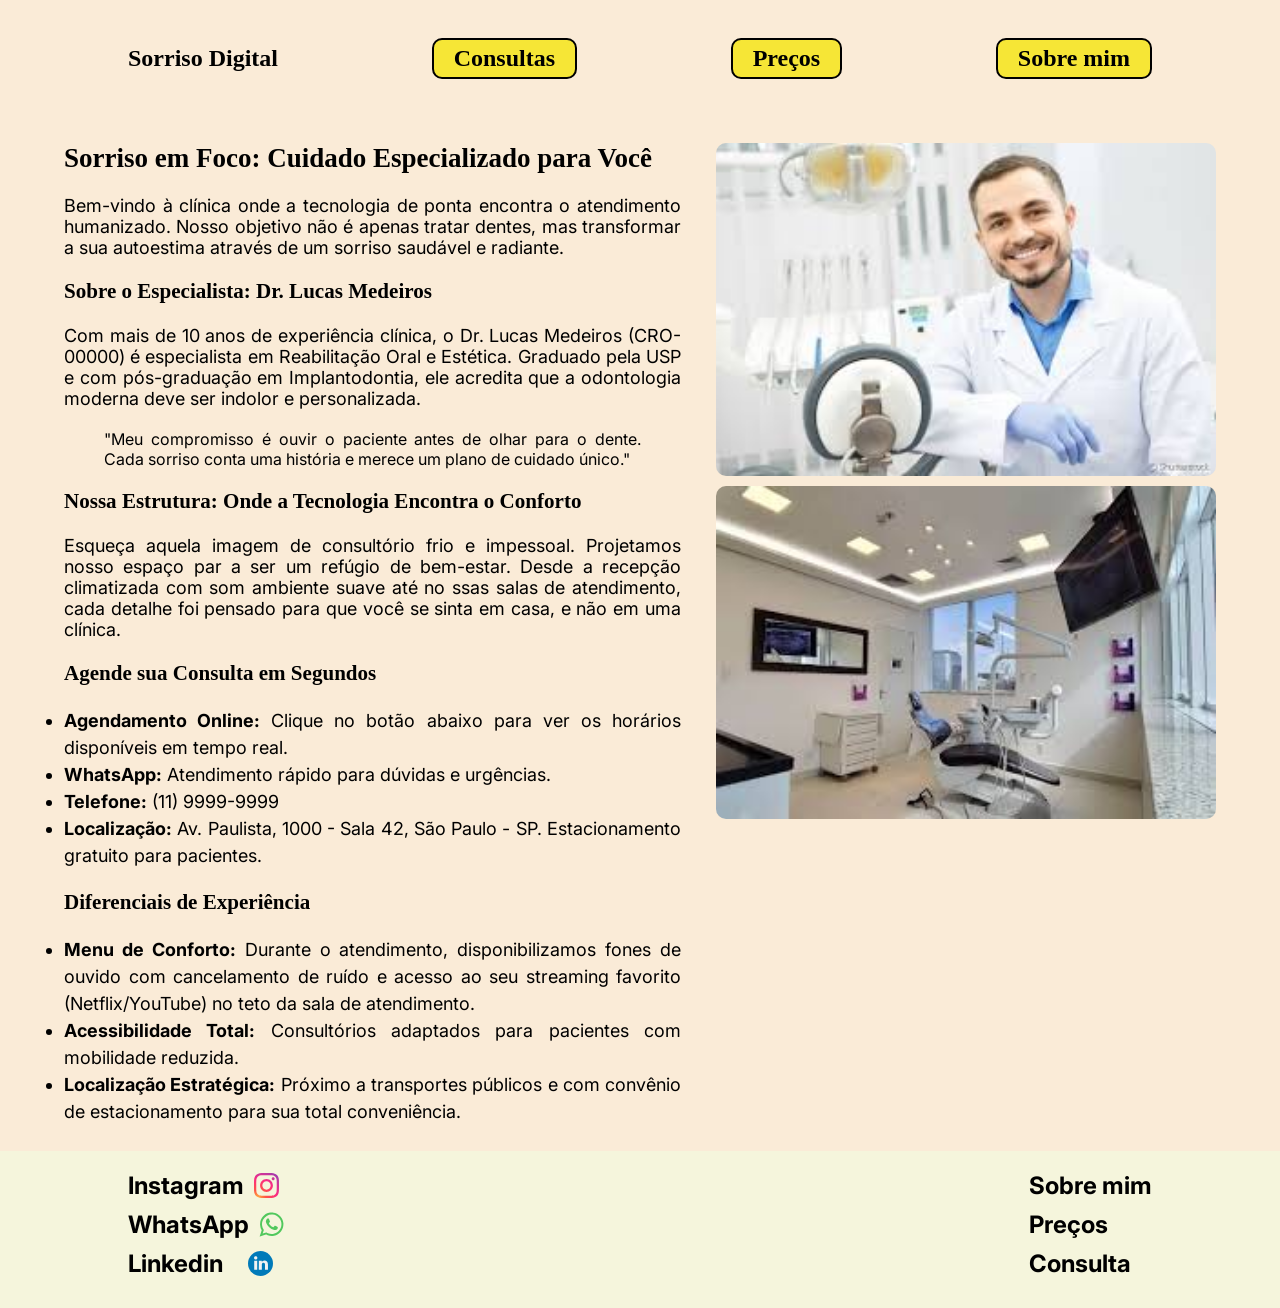
<file: site_dentista/index.html>
<!DOCTYPE html>
<html lang="pt-br">
<head>
    <meta charset="UTF-8">
    <meta name="viewport" content="width=device-width, initial-scale=1.0">
    <title>tela inicial</title>
    <link rel="stylesheet" href="estilo.css">
</head>
<body>
    <header class="cabecalho">
        <nav class="menu">
            <h1 class="titulo">Sorriso Digital</h1>
            <a class="botoes" href="#">Consultas</a>
            <a class="botoes" href="#">Preços</a>
            <a class="botoes" href="#">Sobre mim</a>

        </nav>
    </header>
    <main class="apresentacao">
        <section class="conteapresentacao">
            <h1 class="titulo">Sorriso em Foco: Cuidado Especializado para Você</h1> <br>
            <p>Bem-vindo à clínica onde a tecnologia de ponta encontra o atendimento humanizado. Nosso objetivo não é apenas tratar dentes,
             mas transformar a sua autoestima através de um sorriso saudável e radiante.</p> <br>
             <h3 class="titulo">Sobre o Especialista: Dr. Lucas Medeiros</h3><br>
             <p>Com mais de 10 anos de experiência clínica, o Dr. Lucas Medeiros (CRO-00000) é especialista em Reabilitação Oral e Estética. Graduado pela USP e com pós-graduação em Implantodontia,
                ele acredita que a odontologia moderna deve ser indolor e personalizada.</p>
                <blockquote class="citacao">
                    <p>"Meu compromisso é ouvir o paciente antes de olhar para o dente. Cada sorriso conta uma história e
                        merece um plano de cuidado único."</p>
                </blockquote>
                <h3 class="titulo">Nossa Estrutura: Onde a Tecnologia Encontra o Conforto</h3> <br>
                <p>Esqueça aquela imagem de consultório frio e impessoal. Projetamos nosso espaço par
                    a ser um refúgio de bem-estar. Desde a recepção climatizada com som ambiente suave até no
                    ssas salas de atendimento, cada detalhe foi pensado para que 
                    você se sinta em casa, e não em uma clínica.</p><br>
                <h3 class="titulo">Agende sua Consulta em Segundos</h3><br>
                <ul class="lista">
                    <li><strong>Agendamento Online:</strong> Clique no botão abaixo para ver os horários disponíveis em tempo real.</li>
                    <li><strong>WhatsApp:</strong> Atendimento rápido para dúvidas e urgências.</li>
                    <li><strong>Telefone:</strong> (11) 9999-9999</li>
                    <li><strong>Localização:</strong> Av. Paulista, 1000 - Sala 42, São Paulo - SP. Estacionamento gratuito para pacientes.</li>
                </ul><br> 
                <h3 class="titulo">Diferenciais de Experiência</h3><br>
                <ul class="lista">
                    <li><strong>Menu de Conforto:</strong> Durante o atendimento, disponibilizamos fones de ouvido com cancelamento de ruído e
                         acesso ao seu streaming favorito (Netflix/YouTube) no teto da sala de atendimento.</li>
                    <li><strong>Acessibilidade Total:</strong> Consultórios adaptados para pacientes com mobilidade reduzida.</li>
                    <li><strong>Localização Estratégica:</strong> Próximo a transportes públicos e com convênio de estacionamento para sua total conveniência.</li>
                </ul>   
        </section>
            <div class="conteinerfoto">
                <img class="foto" src="./asests/foto_dentista.jpg" alt="Foto de um dentista" width="500">
                <img class="foto" src="./asests/dentista.jpg" width="500" alt="">
            </div>
       
        
    </main>
        <footer class="rodape">
            <div class="icone">
                <p>Instagram<img src="./asests/Instagram_icon-icons.com_66804.svg" width="25" height="25" alt=""></p>
                <p>WhatsApp<img src="./asests/whatsapp_icon-icons.com_62756 (1).svg" width="25" height="25" alt=""></p>
                <p>Linkedin &nbsp;&nbsp;<img src="./asests/linkedin_icon-icons.com_65929 (1).svg" width="25" height="25" alt=""></p>
            </div>
            <div class="icone">
                <p>Sobre mim</p>
                <p>Preços</p>
                <p>Consulta</p>
            </div>
        </footer>
</body>
</html>
</file>
<file: site_dentista/estilo.css>
@import url('https://fonts.googleapis.com/css2?family=Gravitas+One&family=Inter:ital,opsz,wght@0,14..32,100..900;1,14..32,100..900&family=Source+Serif+4:ital,opsz,wght@0,8..60,200..900;1,8..60,200..900&display=swap');

:root{
    --varfonteprincipal:24px;
    --varfontetitulo: 'roboto';
    --varfontetexto: 'inter'
}

*{
    margin: 0;
    padding: 0;
}
body{
    background-color: antiquewhite;
}
.cabecalho{
    padding: 3% 10%;
}
.menu{
    display: flex;
    justify-content:space-between;
    align-items: center;
    font-family: var(--varfontetitulo);
}
.botoes{
    text-decoration: none;
    font-size: var(--varfonteprincipal);
    color: black;
    border-radius: 10px;
    border: 2px solid;
    font-weight: 700;
    background-color:rgb(246, 230, 54);
    padding: 5px 20px;
}
.apresentacao{
    padding: 2% 5%;
    display: flex;
    gap: 35px;
    align-items: flex-start;
}
.foto{
    border-radius: 10px;
    object-fit: cover;;
    height: auto;


}
.conteinerfoto{
    display: flex;
    flex-direction: column;
    align-items: center;
    gap: 10px;
    
}
blockquote{
    margin: 20px 40px;
}
.conteapresentacao{
    font-size: 18px;
    font-family: var(--varfontetexto);
    text-align: justify;
}
.rodape{
    padding: 20px 10%;  
    font-size: 24px;
    font-weight: 700;
    background-color: beige;
    display: flex;
    justify-content: space-between;
    font-family: var(--varfontetexto);
}
.lista{
    line-height: 1.5;
}
.botoes:hover{
    background-color: rgb(239, 147, 36);
}
.titulo{
    font-family:  var(--varfontetitulo);
}
.citacao{
    font-size: 16px;
}
.icone p{
    display: flex;
    align-items: center;
    gap: 10px;
    justify-content: flex-start;
    margin-bottom: 10px;
}
@media(max-width:1200px){
    .cabecalho{
        padding: 5%;
    }
    .menu{
        justify-content: center;
        gap: 20px;
    }
    .apresentacao{
        flex-direction: column-reverse;
        padding: 8% 5%;
        align-items: center;
        text-align: center;
    }
    .conteapresentacao{
        width: 100%;
    }
    .conteinerfoto{
        width: 100%;   
    }
    .foto{
        width: 80%;
        max-width: 400px;
    }

}
</file>
